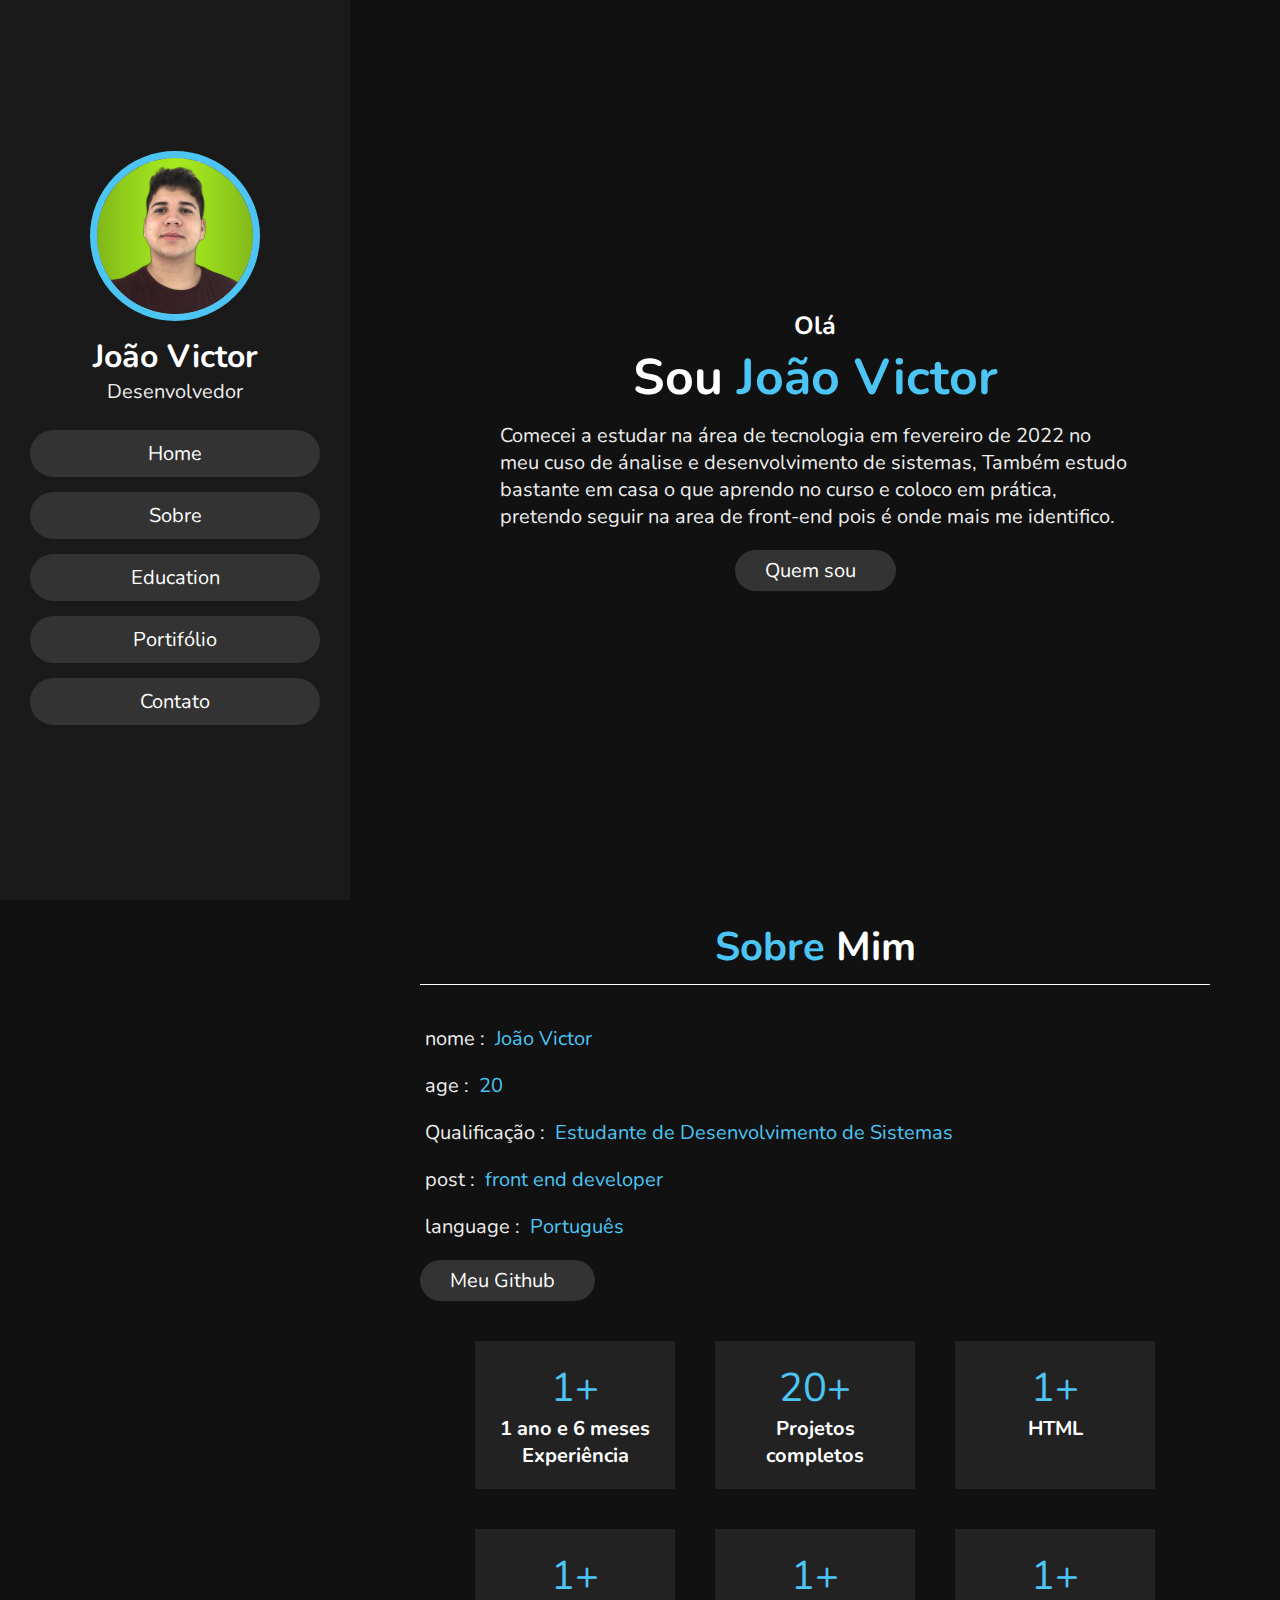
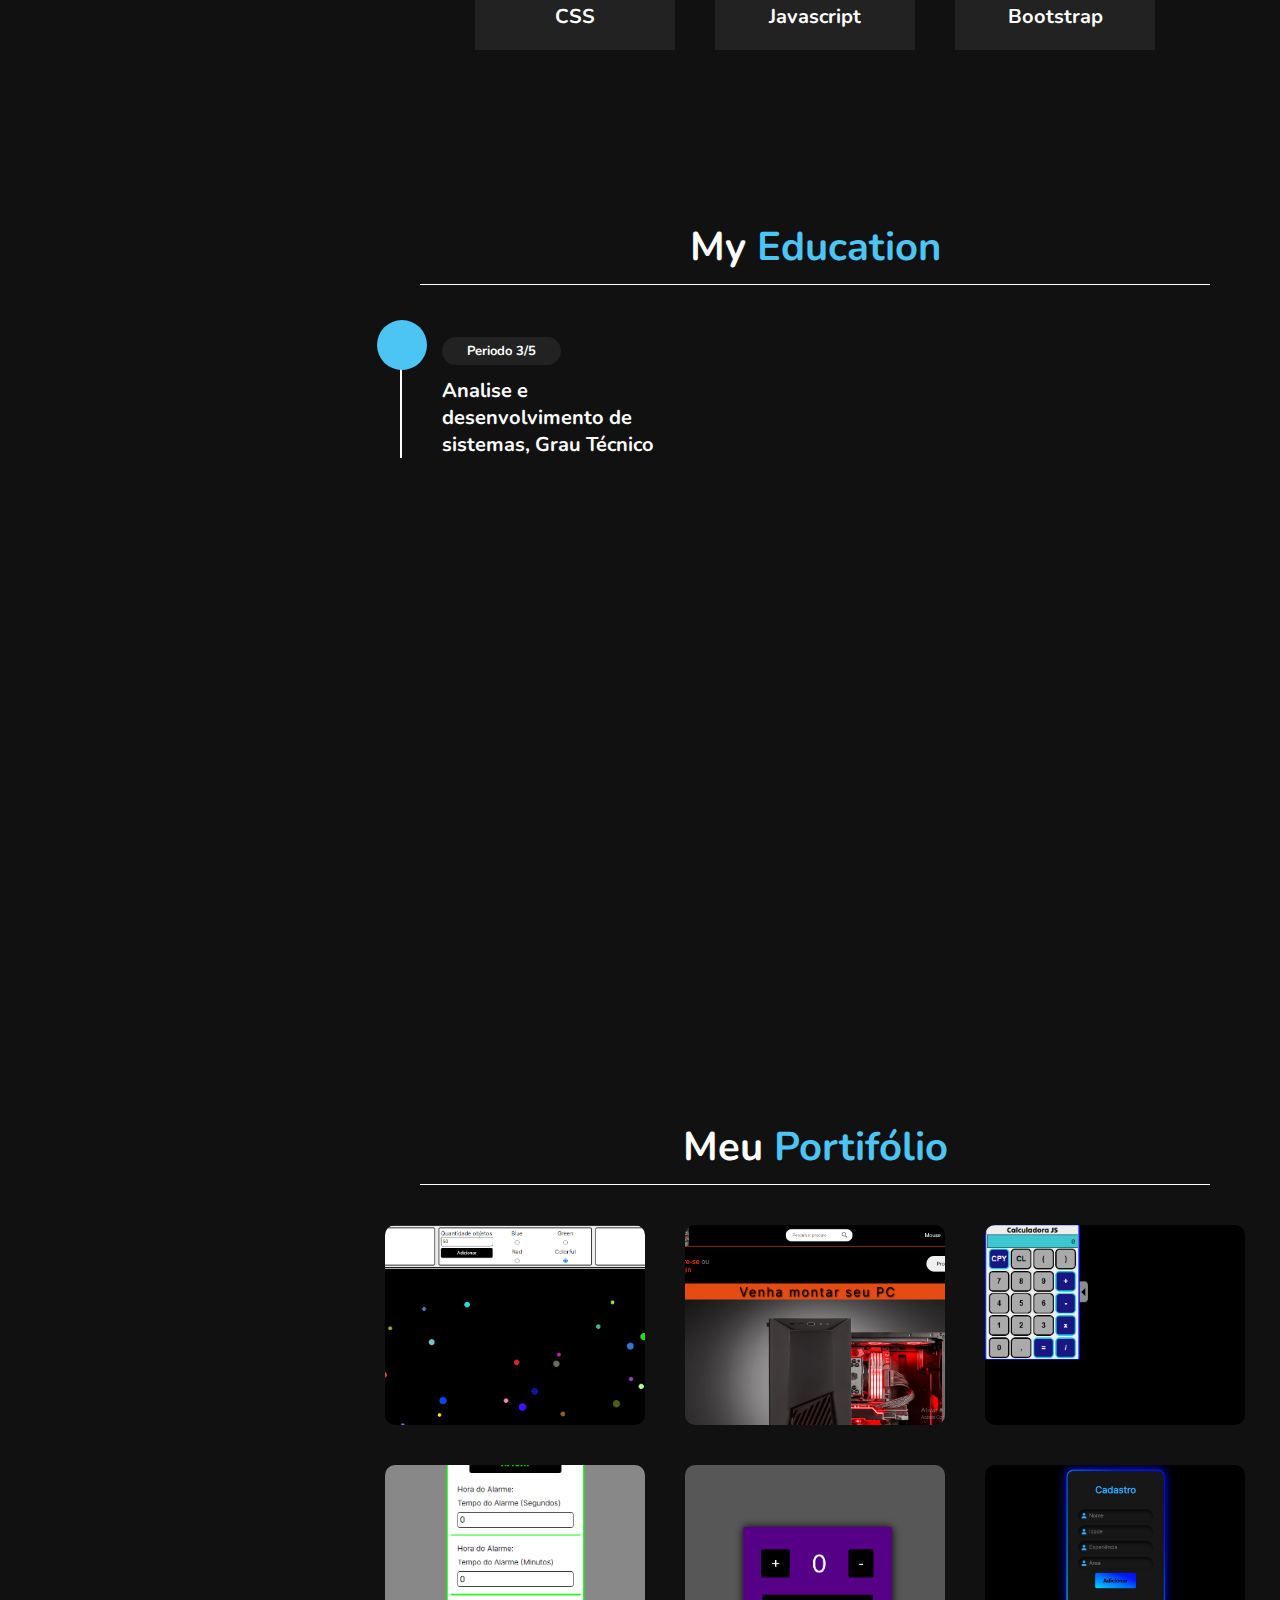
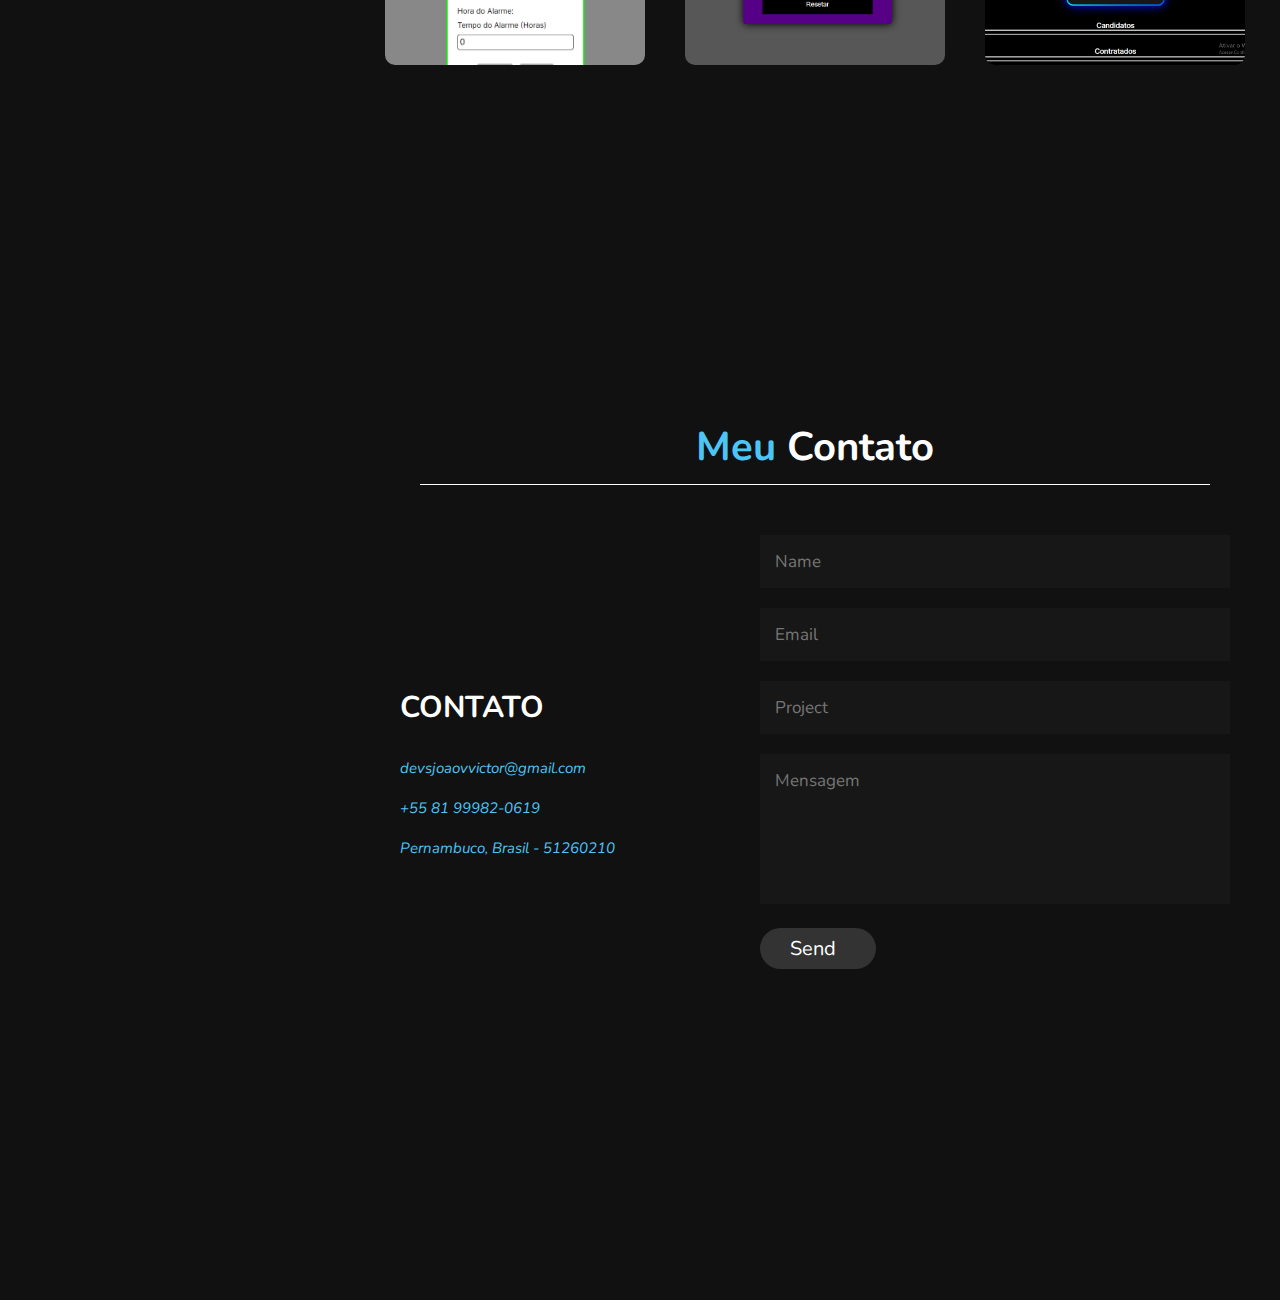
<file: index.html>
<!DOCTYPE html>
<html lang="pt-br">
<head>
    <meta charset="UTF-8">
    <meta http-equiv="X-UA-Compatible" content="IE=edge">
    <meta name="viewport" content="width=device-width, initial-scale=1.0">
    <title>Portifólio</title>

    <link rel="stylesheet" href="/portifolio.css">
    <!--Font awesome link-->
    <link rel="stylesheet" href="https://cdnjs.cloudflare.com/ajax/libs/font-awesome/6.1.1/css/all.min.css" integrity="sha512-KfkfwYDsLkIlwQp6LFnl8zNdLGxu9YAA1QvwINks4PhcElQSvqcyVLLD9aMhXd13uQjoXtEKNosOWaZqXgel0g==" crossorigin="anonymous" referrerpolicy="no-referrer" />
</head>
<body>

    <header>
<div class="user">
<img src="img/WhatsApp Image 2022-07-23 at 19.34.49.jpeg" alt="">
<h3 class="nome">
    João Victor
</h3>
<p class="post">
     Desenvolvedor
</p>

</div>

<nav class="navbar">

    <ul>
        <li><a href="#home">Home</a></li>
        <li><a href="#sobre">Sobre</a></li>
        <li><a href="#education">Education</a></li>
        <li><a href="#portifolio">Portifólio</a></li>
        <li><a href="#contato">Contato</a></li>
    </ul>
</nav>


    </header>

    <div id="menu" class="fa fa-bars"></div>






    <section class="home" id="home">
<h3>Olá</h3>
<h1>Sou <span>João Victor</span></h1>

<p>
    Comecei a estudar na área de tecnologia em fevereiro de 2022 no meu cuso de ánalise e desenvolvimento de sistemas, Também estudo bastante em casa o que aprendo no curso e coloco em prática, pretendo seguir na area de front-end pois é onde mais me identifico.
</p>

<a href="#sobre"><button class="btn">Quem sou <i class="fas fa-user"></i></button></a>
    </section>

<section class="sobre" id="sobre">

    <h1 class="heading"><span>Sobre </span>Mim</h1>
    <div class="row">
        <div class="info">
            <h3><span>nome : </span> João Victor</h3>
            <h3><span>age : </span>20</h3>
            <h3><span>Qualificação : </span>Estudante de Desenvolvimento de Sistemas</h3>
            <h3><span>post : </span> front end developer</h3>
        <h3><span>language : </span>Português</h3>
        <a href="https://github.com/Victor87dev"><button class="btn">Meu Github<i class="fas fa-download"></i></button></a>
        </div>
        <div class="counter">
            <div class="box">
                <span>1+</span>
                <h3>1 ano e 6 meses Experiência</h3>
            </div>

            <div class="box">
                <span>20+</span>
                <h3>Projetos completos</h3>
            </div>
    
    
            <div class="box">
                <span>1+</span>
                <h3>HTML</h3>
            </div>
    
            <div class="box">
                <span>1+</span>
                <h3>CSS</h3>
            </div>

            <div class="box">
                <span>1+</span>
                <h3>Javascript</h3>
            </div>

            <div class="box">
                <span>1+</span>
                <h3>Bootstrap</h3>
            </div>


</div>    
    </div><!--row-->
</section>


<!--education-->
<section class="education" id="education">
    <h1 class="heading">My <span> 
        Education</span><h1>
        <div class="box-container">
    
        <div class="box">
        <i class="fas fa-graduation-cap"></i>
        <span>Periodo 3/5</span>
        <h3>Analise e desenvolvimento de sistemas, Grau Técnico</h3>
            </div>
      
    
            </div><!--box-container-->
        </section>

        <section class="portifolio" id="portifolio">
            <h1 class="heading">Meu<span>
            Portifólio
            </span></h1>
            
            <div class="box-container">
                <div class="box">
                    <img src="/img/criandoBolas.png" alt="">
                </div>
            
            <div class="box">
                <img src="/img/sombriGames.png" alt="">
            </div>
            
            <div class="box">
                <img src="/img/imgCalculadora.png" alt="">
            </div>

            <div class="box">
                <img src="/img/alarme.png" alt=""> 
            </div>

            <div class="box">
                <img src="/img/contador.png" alt=""> 
            </div>

            <div class="box">
                <img src="/img/projetoContratos.png" alt=""> 
            </div>
        
            </div>
            
            
            
            
            </section>
            
            <section class="contato" id="contato">
            
                <h1 class="heading"><span>Meu </span>Contato</h1>
            
                <div class="row">
            
                    <div class="content">
            
                        <h3 class="title">Contato</h3>
                        <div class="info">
                            <h3>
                                <i class="fas fa-envelope"> devsjoaovvictor@gmail.com</i>
                            </h3>
            
                            <h3>
                                <i class="fas fa-phone"> +55 81 99982-0619</i>
                            </h3>
            
                            <h3>
                                <i class="fas fa-map-marker-alt"> Pernambuco, Brasil - 51260210</i>
                            </h3>
            
                        </div>
            
                    </div>


                    <form action="">

                        <input type="text" placeholder="name" class="box">
                        <input type="email" placeholder="email" class="box">
                        <input type="text" placeholder="project" class="box">
                        <textarea name="" id="" cols="30" rows="10" class="box mensagem" placeholder="mensagem"></textarea>
            
                        <button type="submit" class="btn" >Send<i class="fas fa-paper-plane"></i></button>
                    </form>
                </div><!--row-->
            
            
            </section>
    



</body>
</html>
</file>
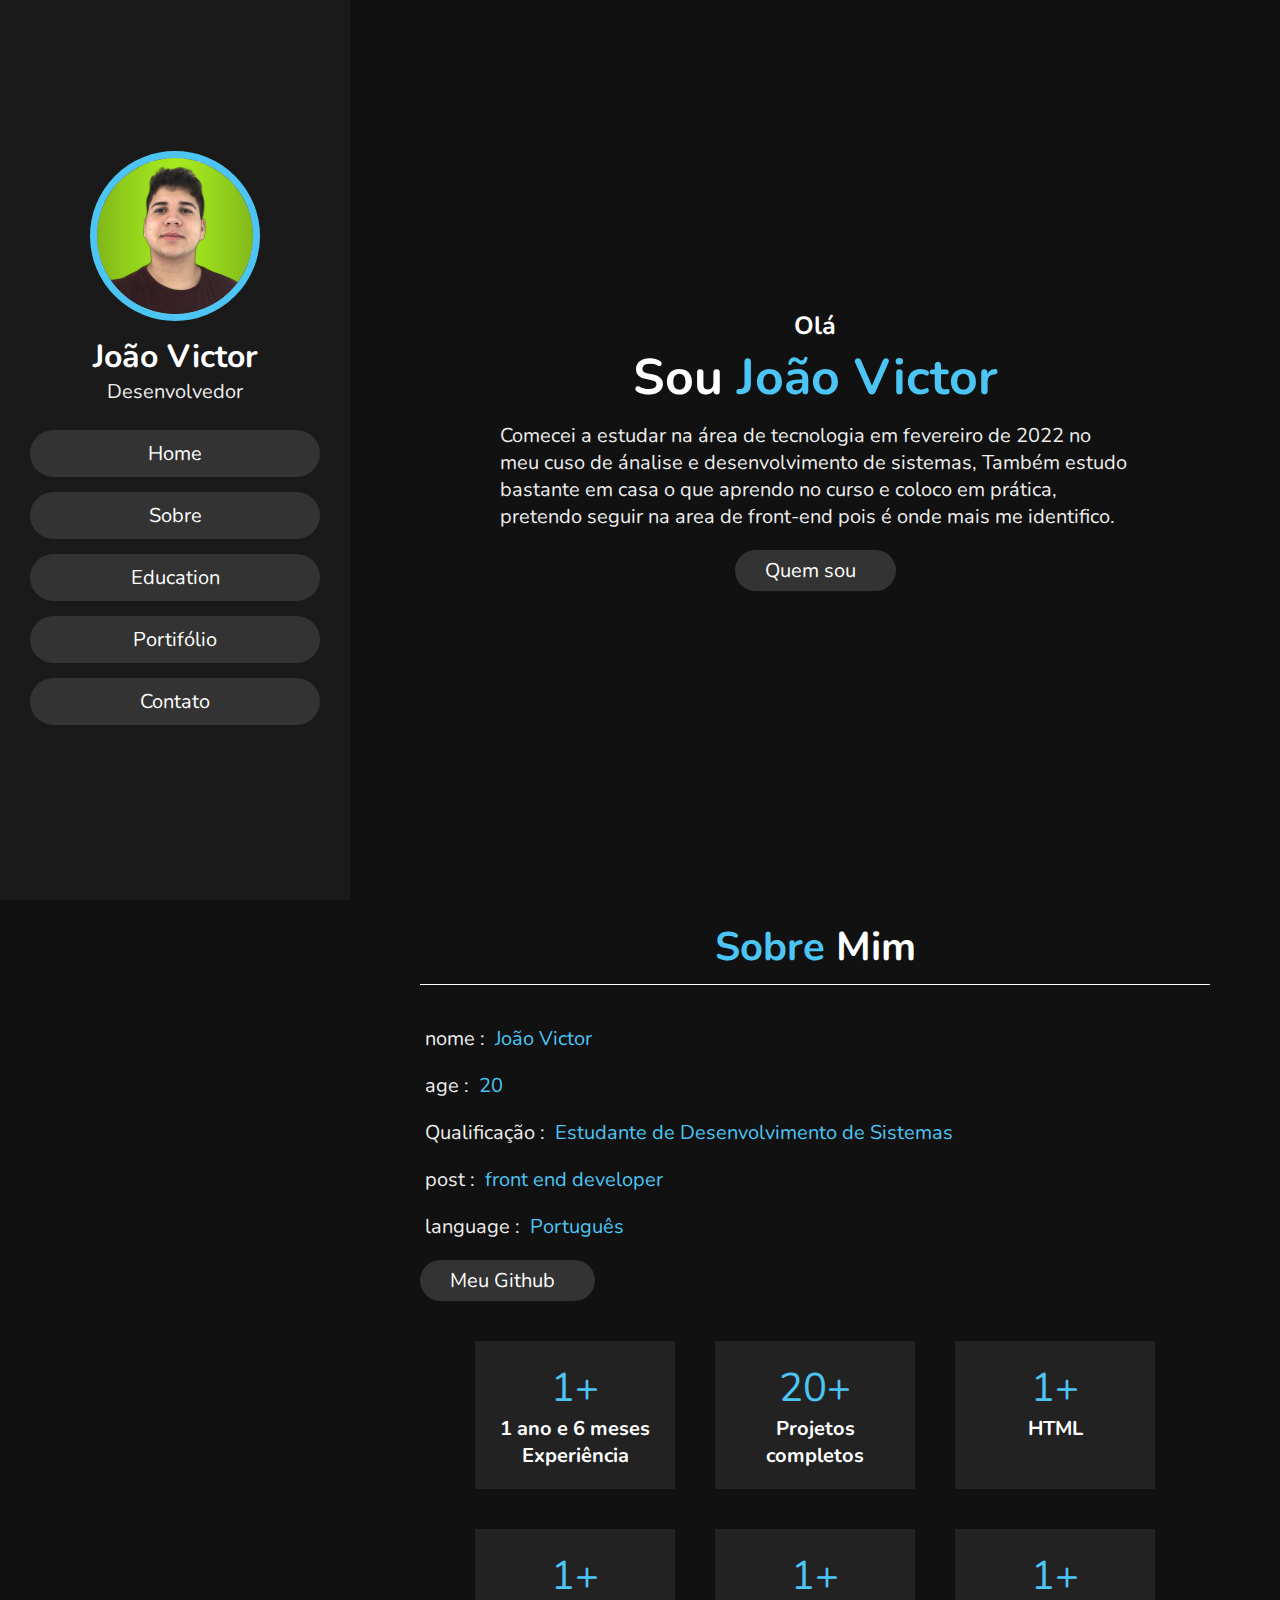
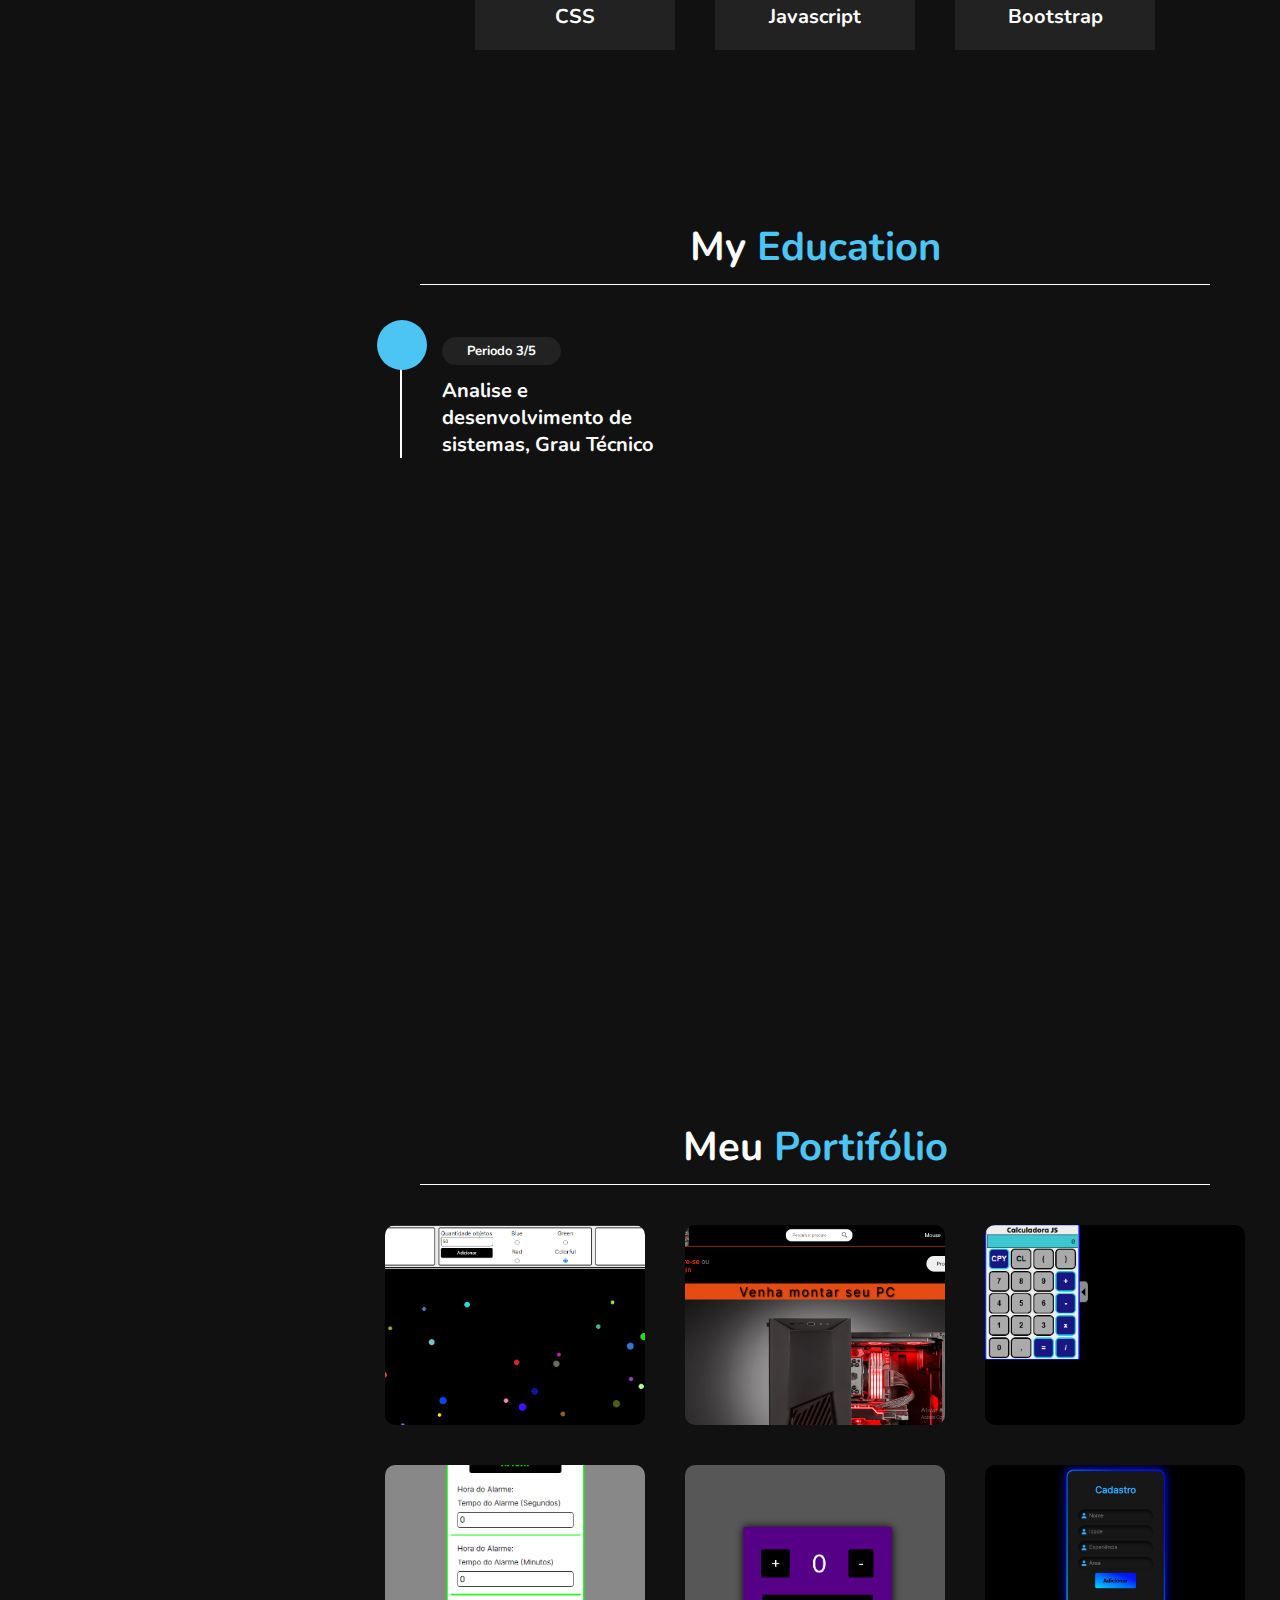
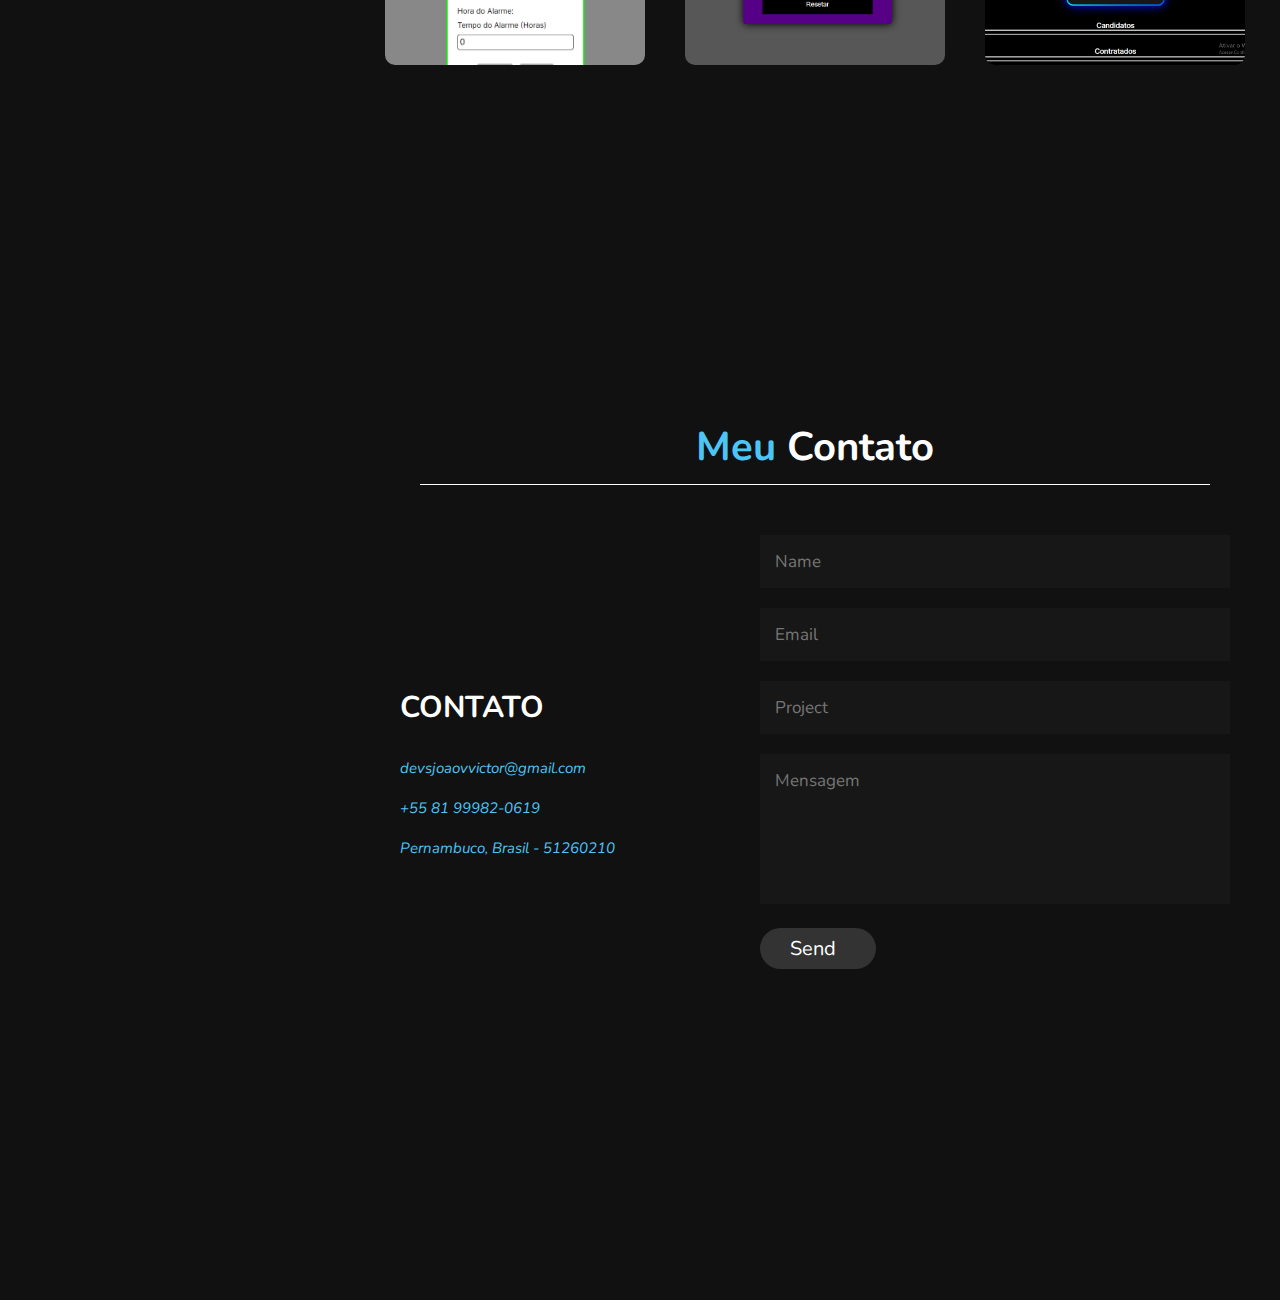
<file: index (3).html>
<!DOCTYPE html>
<html lang="pt-br">
<head>
    <meta charset="UTF-8">
    <meta http-equiv="X-UA-Compatible" content="IE=edge">
    <meta name="viewport" content="width=device-width, initial-scale=1.0">
    <title>Portifólio</title>

    <link rel="stylesheet" href="/portifolio (1).css">
    <!--Font awesome link-->
    <link rel="stylesheet" href="https://cdnjs.cloudflare.com/ajax/libs/font-awesome/6.1.1/css/all.min.css" integrity="sha512-KfkfwYDsLkIlwQp6LFnl8zNdLGxu9YAA1QvwINks4PhcElQSvqcyVLLD9aMhXd13uQjoXtEKNosOWaZqXgel0g==" crossorigin="anonymous" referrerpolicy="no-referrer" />
</head>
<body>

    <header>
<div class="user">
<img src="img/WhatsApp Image 2022-07-23 at 19.34.49.jpeg" alt="">
<h3 class="nome">
    João Victor
</h3>
<p class="post">
     Desenvolvedor
</p>

</div>

<nav class="navbar">

    <ul>
        <li><a href="#home">Home</a></li>
        <li><a href="#sobre">Sobre</a></li>
        <li><a href="#education">Education</a></li>
        <li><a href="#portifolio">Portifólio</a></li>
        <li><a href="#contato">Contato</a></li>
    </ul>
</nav>


    </header>

    <div id="menu" class="fa fa-bars"></div>






    <section class="home" id="home">
<h3>Olá</h3>
<h1>Sou <span>João Victor</span></h1>

<p>
    Comecei a estudar na área de tecnologia em fevereiro de 2022 no meu cuso de ánalise e desenvolvimento de sistemas, Também estudo bastante em casa o que aprendo no curso e coloco em prática, pretendo seguir na area de front-end pois é onde mais me identifico.
</p>

<a href="#sobre"><button class="btn">Quem sou <i class="fas fa-user"></i></button></a>
    </section>

<section class="sobre" id="sobre">

    <h1 class="heading"><span>Sobre </span>Mim</h1>
    <div class="row">
        <div class="info">
            <h3><span>nome : </span> João Victor</h3>
            <h3><span>age : </span>20</h3>
            <h3><span>Qualificação : </span>Estudante de Desenvolvimento de Sistemas</h3>
            <h3><span>post : </span> front end developer</h3>
        <h3><span>language : </span>Português</h3>
        <a href="https://github.com/Victor87dev"><button class="btn">Meu Github<i class="fas fa-download"></i></button></a>
        </div>
        <div class="counter">
            <div class="box">
                <span>1+</span>
                <h3>1 ano e 6 meses Experiência</h3>
            </div>

            <div class="box">
                <span>20+</span>
                <h3>Projetos completos</h3>
            </div>
    
    
            <div class="box">
                <span>1+</span>
                <h3>HTML</h3>
            </div>
    
            <div class="box">
                <span>1+</span>
                <h3>CSS</h3>
            </div>

            <div class="box">
                <span>1+</span>
                <h3>Javascript</h3>
            </div>

            <div class="box">
                <span>1+</span>
                <h3>Bootstrap</h3>
            </div>


</div>    
    </div><!--row-->
</section>


<!--education-->
<section class="education" id="education">
    <h1 class="heading">My <span> 
        Education</span><h1>
        <div class="box-container">
    
        <div class="box">
        <i class="fas fa-graduation-cap"></i>
        <span>Periodo 3/5</span>
        <h3>Analise e desenvolvimento de sistemas, Grau Técnico</h3>
            </div>
      
    
            </div><!--box-container-->
        </section>

        <section class="portifolio" id="portifolio">
            <h1 class="heading">Meu<span>
            Portifólio
            </span></h1>
            
            <div class="box-container">
                <div class="box">
                    <img src="/img/criandoBolas.png" alt="">
                </div>
            
            <div class="box">
                <img src="/img/sombriGames.png" alt="">
            </div>
            
            <div class="box">
                <img src="/img/imgCalculadora.png" alt="">
            </div>

            <div class="box">
                <img src="/img/alarme.png" alt=""> 
            </div>

            <div class="box">
                <img src="/img/contador.png" alt=""> 
            </div>

            <div class="box">
                <img src="/img/projetoContratos.png" alt=""> 
            </div>
        
            </div>
            
            
            
            
            </section>
            
            <section class="contato" id="contato">
            
                <h1 class="heading"><span>Meu </span>Contato</h1>
            
                <div class="row">
            
                    <div class="content">
            
                        <h3 class="title">Contato</h3>
                        <div class="info">
                            <h3>
                                <i class="fas fa-envelope"> devsjoaovvictor@gmail.com</i>
                            </h3>
            
                            <h3>
                                <i class="fas fa-phone"> +55 81 99982-0619</i>
                            </h3>
            
                            <h3>
                                <i class="fas fa-map-marker-alt"> Pernambuco, Brasil - 51260210</i>
                            </h3>
            
                        </div>
            
                    </div>


                    <form action="">

                        <input type="text" placeholder="name" class="box">
                        <input type="email" placeholder="email" class="box">
                        <input type="text" placeholder="project" class="box">
                        <textarea name="" id="" cols="30" rows="10" class="box mensagem" placeholder="mensagem"></textarea>
            
                        <button type="submit" class="btn" >Send<i class="fas fa-paper-plane"></i></button>
                    </form>
                </div><!--row-->
            
            
            </section>
    



</body>
</html>
</file>
<file: portifolio.css>
@import url('https://fonts.googleapis.com/css2?family=Nunito:wght@300;400;600&display=swap');

:root{

--blue:#4cc5f5;
/*--yellow:#f9ca24;*/
}

*{
font-family: 'Nunito', sans-serif;
margin: 0;
padding: 0;
box-sizing: border-box;
text-decoration: none;
outline: none;
border: none;
transition: all .2s linear;
}

*::selection{
background: var(--blue);
color: #333;
}

html{
font-size: 62.5%;
overflow-x: hidden;
}
html::-webkit-scrollbar{
width: 1.4rem;
}
html::-webkit-scrollbar-track{
background: #222;
}
html::-webkit-scrollbar-thumb{
background: var(--blue);
}
body{
background: #111;
overflow-x: hidden;
padding-left: 35rem;
    
}

section{
min-height: 100vh;
padding: 1rem;
}


.btn{
padding: .7rem 3rem;
background: #333;
color: #fff;
cursor: pointer;
margin-top: 1rem;
font-size: 2rem;
border-radius: 5rem;
}

.btn i {
padding: 0 .5rem;
font-size: 1.8rem;
}

.btn:hover{
background: var(--blue);
}

.heading{text-align: center;
margin: 0 6rem;
font-size: 4rem;
padding: 1rem;
border-bottom: .1rem solid #fff;
color: #fff;
}

.heading span{
color: var(--blue);
}

header{
position: fixed;
top: 0;
left: 0;
z-index: 1000;
height: 100%;
width: 35rem;
background: #1a1a1a;
display: flex;
align-items: center;
justify-content: center;
flex-flow: column;
text-align: center;
}

header .user img{
height: 17rem;
width: 17rem;
border-radius: 50%;
object-fit: cover;
margin-bottom: 1rem;
border: .7rem solid var(--blue);
}

header .user .nome{
font-size: 3.2rem;
color: #fff;
}

header .user .post{
font-size: 2rem;
color: #eee;
}

header .navbar{
width: 100%;
        
}

header .navbar ul{
list-style: none;
padding: 1rem 3rem;
}

header .navbar ul li a{
display: block;
padding: 1rem;
margin: 1.5rem 0;
background: #333;
color: #fff;
font-size: 2rem;
border-radius: 5rem;
}      

header .navbar ul li a:hover{
background: var(--blue);
}        

 #menu{
position: fixed;
top:2rem; 
right:2rem;
background:#333;
color:#fff;
cursor: pointer;
font-size: 2.5rem;
padding:1rem 1.5rem;
z-index: 1000;
display: none;
}
    

.home{
display: flex;
justify-content: center;
align-items: center;
flex-flow: column;
padding: 0 15rem;
}

.home h3{
font-size: 2.5rem;
color: #fff;
}

.home h1{
font-size: 5rem;
color: #fff;
}

.home h1 span{
color: var(--blue);
}

.home p{
font-size: 2rem;
color: #eee;
padding: 1rem 0;
}

.sobre .row{
display: flex;
align-items: center;
justify-content: center;
flex-wrap: wrap;
padding: 1rem 0;
}

.sobre .row .info{
flex: 1 1 48rem;
padding: 2rem 1rem;
padding-left: 6rem;
}

.sobre .row .info h3{
font-size: 2rem;
color: var(--blue);
padding: 1rem 0;
font-weight: normal;
}

.sobre .row .info h3 span{
color: #eee;
padding: 0.5rem;
}

.sobre .row .counter{
flex: 1 1 48rem;
display: flex;
justify-content: center;
flex-wrap: wrap;
}

.sobre .row .counter .box{
width: 20rem;
background: #222;
text-align: center;
padding: 2rem;
margin: 2rem;
}

.sobre .row .counter .box span{
font-size: 4rem;
color: var(--blue);
}

.sobre .row .counter .box h3{
font-size: 2rem;
color: #fff;
}


.education .box-container{
display: flex;
align-items: center;
justify-content: space-between;
flex-wrap: wrap;
padding: 1rem 0;
padding-left: 3rem;
}

.education .box-container .box{
width: 27rem;
margin: 4rem 1rem;
padding-left: 4rem;
border-left: .2rem solid #fff;
position: relative;
}

.education .box-container .box span{
font-size: 1.3rem;
background: #222;
color: #fff;
border-radius: 5rem;
padding: .5rem 2.5rem;
}

.education .box-container .box h3{
font-size: 2rem;
color: #fff;
padding-top: 1.5rem;
}

.education .box-container .box .tam{
font-size: 1.7rem;
color: #fff;
padding-top: 1.5rem;
}

/*.education .box-container .box .tam2{
    font-size: 2.5rem;
    color: #fff;
    padding-top: 1.5rem;
}*/

.education .box-container .box p{
font-size: 1.4rem;
color: #4cc5f5;
padding: 1rem 0;
}

.education .box-container .box i{
position: absolute;
top: -1.5rem; left: -2.5rem;
height: 5rem;
width: 5rem;
border-radius: 50%;
line-height: 5rem;
text-align: center;
font-size: 2rem;
color: #fff;
background: var(--blue);
}

.portifolio .box-container {
display: flex;
align-items: center;
justify-content: center;
flex-wrap: wrap;
padding: 2rem 0;
}

.portifolio .box-container .box{
height: 20rem;
width: 26rem;
border-radius: 1rem;
margin: 2rem;
overflow: hidden;
cursor: pointer;
}

.portifolio .box-container .box img{
height: 100%;
width: 100%;
object-fit: cover;
}

.portifolio .box-container .box:hover img{
transform: scale(1.2);
}


.contato .row{
display: flex;
align-items: center;
justify-content: center;
flex-wrap: wrap;
}

.contato .row .content{
flex: 1 1 30rem;
padding: 4rem;
padding-bottom: 0;
}

.contato .row form{
flex: 1 1 45rem;
padding: 2rem;
margin: 2rem;
margin-bottom: 4rem;
}

.contato .row form .box{
padding: 1.5rem;
margin: 1rem 0;
background: #3333;
color: #fff;
text-transform: none;
font-size: 1.7rem;
width: 100%;
}

.contato .row .box::placeholder{
text-transform: capitalize;
}

.contato .row form .mensagem{
height: 15rem;
resize: none;
}

.contato .row .content .title{
text-transform: uppercase;
color: #fff;
font-size: 3rem;
padding-bottom: 2rem;
}

.contato .row .content .info h3{
display: flex;
align-items: center;
font-size: 1.5rem;
color: #eee;
padding: 1rem 0;
font-weight: normal;
}

.contato .row .content .info h3 i{
padding-right: 1rem;
color: var(--blue);
}

@media(max-width:1200px){

html{
  font-size: 55%;
}
.home{
  padding: 1rem 4rem;
}
    
@media(max-width:991px) {
    
header{
  left: -120%;
}
#menu{
  display: block;
}
header.toggle{
  left: 0%;
}
body{
  padding: 0;
} 
}

@media (max-width:768px){
html{
  font-size: 50%;
}
}
    
@media (max-width:400px){
header{
  width: 100vw;
}
.heading{
  margin: 0 3rem;
}
.sobre .row .counter .box{
  width: 100%;
}
.education .box-container .box{
  width: 100%;
}
.portifolio .box-container .box{
  width: 100%;
}
.contato .row form{
  margin: 3rem 0;
}
        
}/*400*/
    
}/*@media*/
</file>
<file: portifolio (1).css>
@import url('https://fonts.googleapis.com/css2?family=Nunito:wght@300;400;600&display=swap');

:root{

--blue:#4cc5f5;
/*--yellow:#f9ca24;*/
}

*{
font-family: 'Nunito', sans-serif;
margin: 0;
padding: 0;
box-sizing: border-box;
text-decoration: none;
outline: none;
border: none;
transition: all .2s linear;
}

*::selection{
background: var(--blue);
color: #333;
}

html{
font-size: 62.5%;
overflow-x: hidden;
}
html::-webkit-scrollbar{
width: 1.4rem;
}
html::-webkit-scrollbar-track{
background: #222;
}
html::-webkit-scrollbar-thumb{
background: var(--blue);
}
body{
background: #111;
overflow-x: hidden;
padding-left: 35rem;
    
}

section{
min-height: 100vh;
padding: 1rem;
}


.btn{
padding: .7rem 3rem;
background: #333;
color: #fff;
cursor: pointer;
margin-top: 1rem;
font-size: 2rem;
border-radius: 5rem;
}

.btn i {
padding: 0 .5rem;
font-size: 1.8rem;
}

.btn:hover{
background: var(--blue);
}

.heading{text-align: center;
margin: 0 6rem;
font-size: 4rem;
padding: 1rem;
border-bottom: .1rem solid #fff;
color: #fff;
}

.heading span{
color: var(--blue);
}

header{
position: fixed;
top: 0;
left: 0;
z-index: 1000;
height: 100%;
width: 35rem;
background: #1a1a1a;
display: flex;
align-items: center;
justify-content: center;
flex-flow: column;
text-align: center;
}

header .user img{
height: 17rem;
width: 17rem;
border-radius: 50%;
object-fit: cover;
margin-bottom: 1rem;
border: .7rem solid var(--blue);
}

header .user .nome{
font-size: 3.2rem;
color: #fff;
}

header .user .post{
font-size: 2rem;
color: #eee;
}

header .navbar{
width: 100%;
        
}

header .navbar ul{
list-style: none;
padding: 1rem 3rem;
}

header .navbar ul li a{
display: block;
padding: 1rem;
margin: 1.5rem 0;
background: #333;
color: #fff;
font-size: 2rem;
border-radius: 5rem;
}      

header .navbar ul li a:hover{
background: var(--blue);
}        

 #menu{
position: fixed;
top:2rem; 
right:2rem;
background:#333;
color:#fff;
cursor: pointer;
font-size: 2.5rem;
padding:1rem 1.5rem;
z-index: 1000;
display: none;
}
    

.home{
display: flex;
justify-content: center;
align-items: center;
flex-flow: column;
padding: 0 15rem;
}

.home h3{
font-size: 2.5rem;
color: #fff;
}

.home h1{
font-size: 5rem;
color: #fff;
}

.home h1 span{
color: var(--blue);
}

.home p{
font-size: 2rem;
color: #eee;
padding: 1rem 0;
}

.sobre .row{
display: flex;
align-items: center;
justify-content: center;
flex-wrap: wrap;
padding: 1rem 0;
}

.sobre .row .info{
flex: 1 1 48rem;
padding: 2rem 1rem;
padding-left: 6rem;
}

.sobre .row .info h3{
font-size: 2rem;
color: var(--blue);
padding: 1rem 0;
font-weight: normal;
}

.sobre .row .info h3 span{
color: #eee;
padding: 0.5rem;
}

.sobre .row .counter{
flex: 1 1 48rem;
display: flex;
justify-content: center;
flex-wrap: wrap;
}

.sobre .row .counter .box{
width: 20rem;
background: #222;
text-align: center;
padding: 2rem;
margin: 2rem;
}

.sobre .row .counter .box span{
font-size: 4rem;
color: var(--blue);
}

.sobre .row .counter .box h3{
font-size: 2rem;
color: #fff;
}


.education .box-container{
display: flex;
align-items: center;
justify-content: space-between;
flex-wrap: wrap;
padding: 1rem 0;
padding-left: 3rem;
}

.education .box-container .box{
width: 27rem;
margin: 4rem 1rem;
padding-left: 4rem;
border-left: .2rem solid #fff;
position: relative;
}

.education .box-container .box span{
font-size: 1.3rem;
background: #222;
color: #fff;
border-radius: 5rem;
padding: .5rem 2.5rem;
}

.education .box-container .box h3{
font-size: 2rem;
color: #fff;
padding-top: 1.5rem;
}

.education .box-container .box .tam{
font-size: 1.7rem;
color: #fff;
padding-top: 1.5rem;
}

/*.education .box-container .box .tam2{
    font-size: 2.5rem;
    color: #fff;
    padding-top: 1.5rem;
}*/

.education .box-container .box p{
font-size: 1.4rem;
color: #4cc5f5;
padding: 1rem 0;
}

.education .box-container .box i{
position: absolute;
top: -1.5rem; left: -2.5rem;
height: 5rem;
width: 5rem;
border-radius: 50%;
line-height: 5rem;
text-align: center;
font-size: 2rem;
color: #fff;
background: var(--blue);
}

.portifolio .box-container {
display: flex;
align-items: center;
justify-content: center;
flex-wrap: wrap;
padding: 2rem 0;
}

.portifolio .box-container .box{
height: 20rem;
width: 26rem;
border-radius: 1rem;
margin: 2rem;
overflow: hidden;
cursor: pointer;
}

.portifolio .box-container .box img{
height: 100%;
width: 100%;
object-fit: cover;
}

.portifolio .box-container .box:hover img{
transform: scale(1.2);
}


.contato .row{
display: flex;
align-items: center;
justify-content: center;
flex-wrap: wrap;
}

.contato .row .content{
flex: 1 1 30rem;
padding: 4rem;
padding-bottom: 0;
}

.contato .row form{
flex: 1 1 45rem;
padding: 2rem;
margin: 2rem;
margin-bottom: 4rem;
}

.contato .row form .box{
padding: 1.5rem;
margin: 1rem 0;
background: #3333;
color: #fff;
text-transform: none;
font-size: 1.7rem;
width: 100%;
}

.contato .row .box::placeholder{
text-transform: capitalize;
}

.contato .row form .mensagem{
height: 15rem;
resize: none;
}

.contato .row .content .title{
text-transform: uppercase;
color: #fff;
font-size: 3rem;
padding-bottom: 2rem;
}

.contato .row .content .info h3{
display: flex;
align-items: center;
font-size: 1.5rem;
color: #eee;
padding: 1rem 0;
font-weight: normal;
}

.contato .row .content .info h3 i{
padding-right: 1rem;
color: var(--blue);
}

@media(max-width:1200px){

html{
  font-size: 55%;
}
.home{
  padding: 1rem 4rem;
}
    
@media(max-width:991px) {
    
header{
  left: -120%;
}
#menu{
  display: block;
}
header.toggle{
  left: 0%;
}
body{
  padding: 0;
} 
}

@media (max-width:768px){
html{
  font-size: 50%;
}
}
    
@media (max-width:400px){
header{
  width: 100vw;
}
.heading{
  margin: 0 3rem;
}
.sobre .row .counter .box{
  width: 100%;
}
.education .box-container .box{
  width: 100%;
}
.portifolio .box-container .box{
  width: 100%;
}
.contato .row form{
  margin: 3rem 0;
}
        
}/*400*/
    
}/*@media*/
</file>
